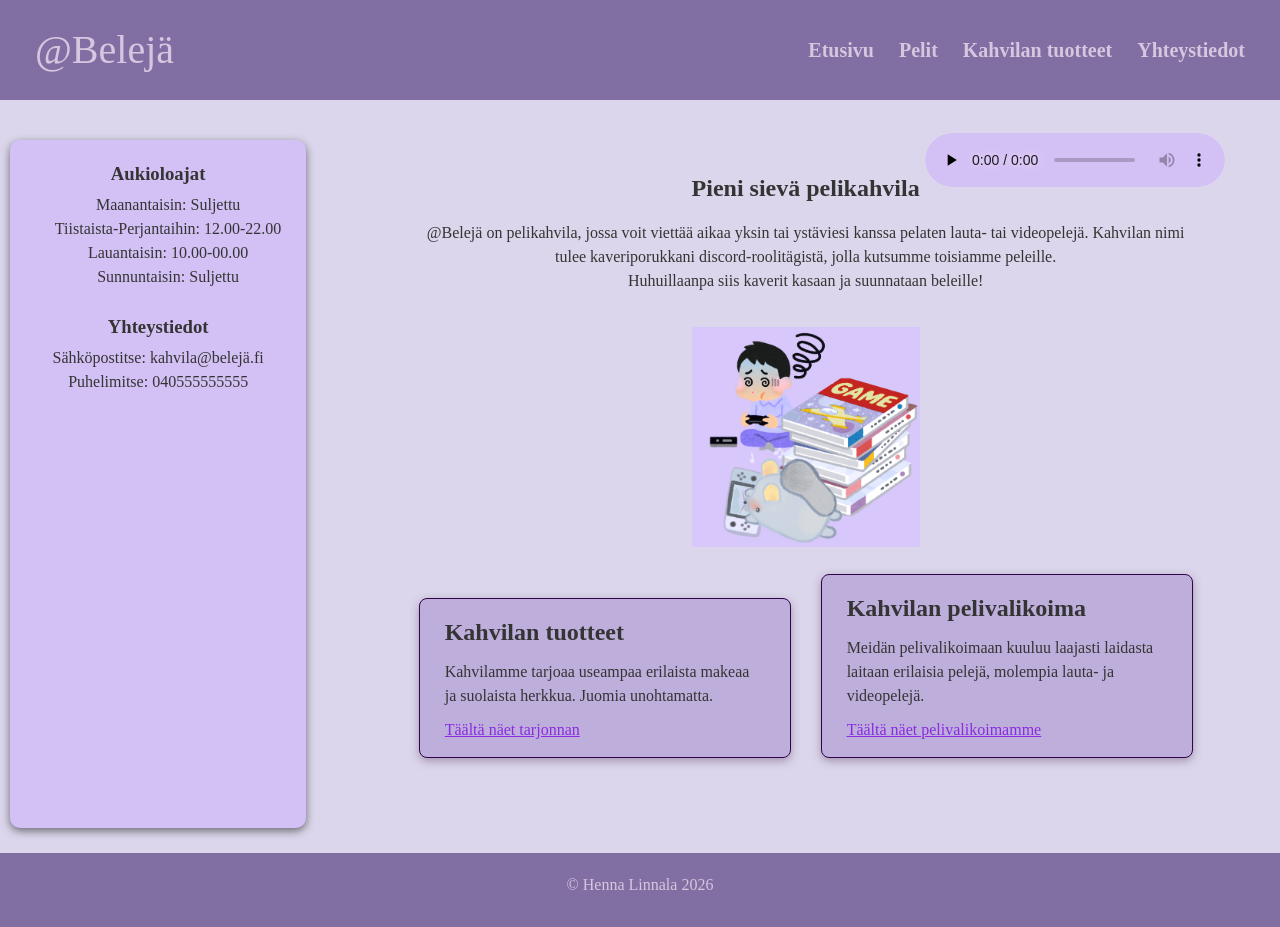
<file: index.html>
<!DOCTYPE html>
<html lang="fi">

<head>
    <meta charset="UTF-8">
    <meta name="viewport" content="width=device-width, initial-scale=1.0">
    <title>@Belejä</title>
    <link rel="stylesheet" href="css/styles.css">
    <link rel="icon" type="image/x-icon" href="images/🎮/favicon.ico">
</head>

<body>
    <div class="container">
        <header class="header">
            <a href="index.html" class="logo">@Belejä</a>
            <input type="checkbox" id="nav-open" class="nav-checkbox">
            <label for="nav-open" class="hampurilainen">
            <span>&#9776</span>
            </label>
            <nav class="nav-main">
                <a href="index.html">Etusivu</a>
                <a href="pelit.html">Pelit</a>
                <a href="tuotteet.html">Kahvilan tuotteet</a>
                <a href="yhteystiedot.html">Yhteystiedot</a>

            </nav>
        </header>
        <main class="main">
            <article class="intro">
                <h1>Pieni sievä pelikahvila</h1>
                <p>@Belejä on pelikahvila, jossa voit viettää aikaa yksin tai ystäviesi kanssa pelaten lauta- tai
                    videopelejä.
                    Kahvilan nimi tulee kaveriporukkani discord-roolitägistä, jolla kutsumme toisiamme peleille.<br>
                    Huhuillaanpa siis kaverit kasaan ja suunnataan beleille!
                </p><br>
                <div class="gallery">
                    <figure class="image">
                        <!---En tiedä mihin vielä haluaisin tämän asetella plus nimeäminen nyt vähä huonoa-->
                        <img src="images/gaming.png" alt="piirroshahmoja pelaamassa" width="1186" height="1145">
                    </figure>
                </div>
                <div class="audio">
                    <!---Ehkä vähän äänekäs, jos omat kuulokkeet kovalla, en tiedä miten muuttaa. Tutkiessa asiaa se meneeki javascriptin puolelle-->
                    <audio controls preload="none">
                        <source src="media/etusivulleääni.mp3" type="audio/mp3">
                    </audio>
                </div>
            </article>
            <div class="cards">
                <section class="card">
                    <h2>Kahvilan tuotteet</h2>
                    <p>Kahvilamme tarjoaa useampaa erilaista makeaa ja suolaista herkkua. Juomia unohtamatta.</p>
                    <a href="tuotteet.html">Täältä näet tarjonnan</a>
                </section>

                <section class="card">
                    <h2>Kahvilan pelivalikoima</h2>
                    <p>Meidän pelivalikoimaan kuuluu laajasti laidasta laitaan erilaisia pelejä, molempia lauta- ja
                        videopelejä.</p>
                    <a href="pelit.html">Täältä näet pelivalikoimamme</a>
                </section>
            </div>
        </main>
        <aside class="aside">
            <h3>Aukioloajat</h3> <!--vähä vaiheessa vielä laitetaanko ees tänne ja miten hienosti-->
            <ul>
                <li>Maanantaisin: Suljettu</li>
                <li>Tiistaista-Perjantaihin: 12.00-22.00</li>
                <li>Lauantaisin: 10.00-00.00</li>
                <li>Sunnuntaisin: Suljettu</li><br>
            </ul>
            <h3>Yhteystiedot</h3>
            <p>Sähköpostitse: kahvila@belejä.fi <br>
                Puhelimitse: 040555555555</p>
        </aside>
        <footer class="footer">
            <p>&copy; Henna Linnala 2026
        </footer>
    </div>
</body>

</html>
</file>
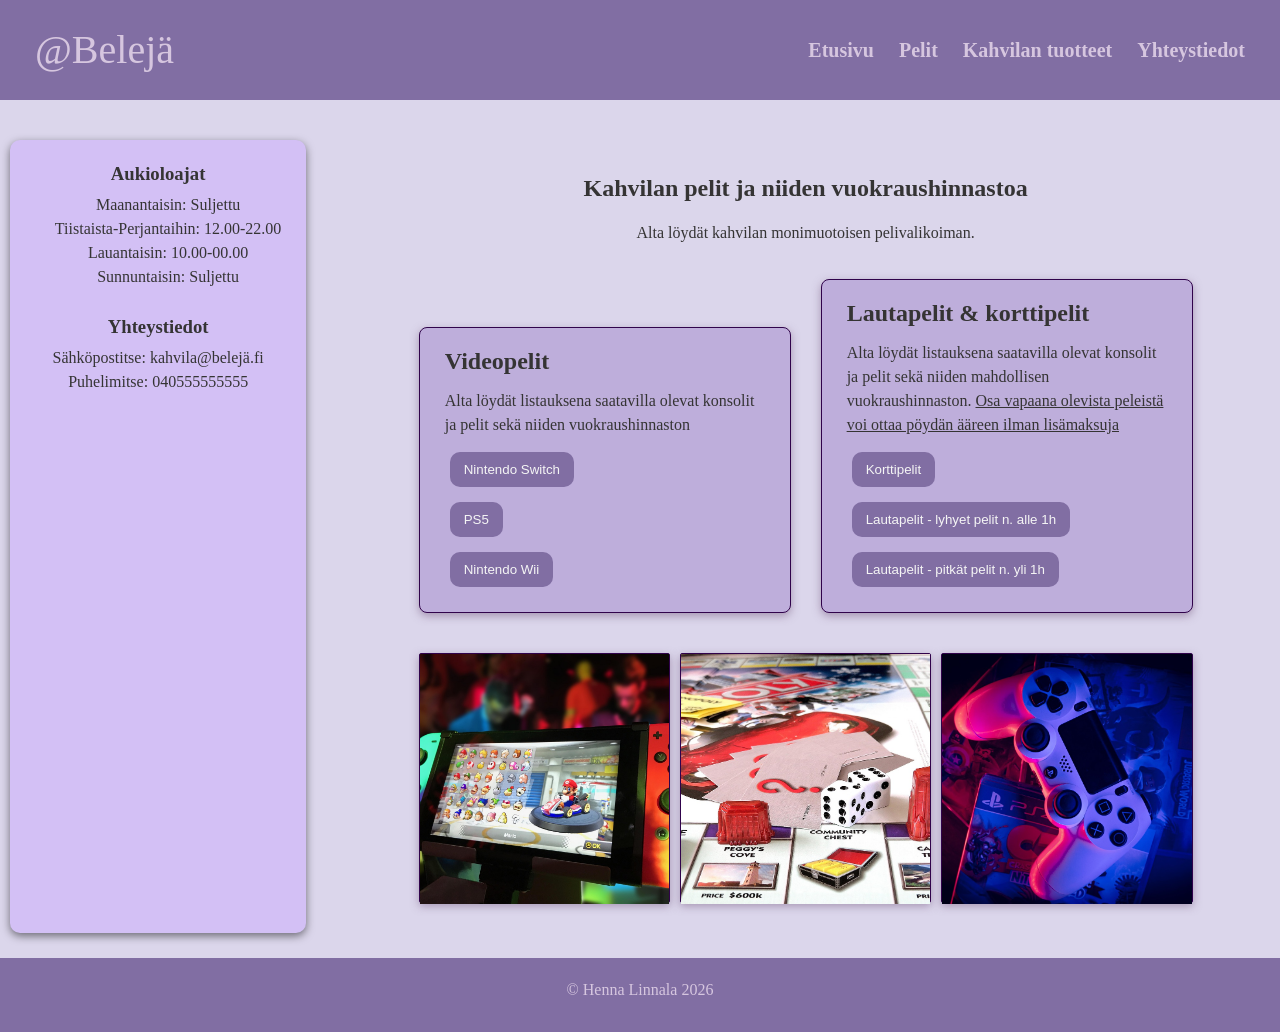
<file: pelit.html>
<!DOCTYPE html>
<html lang="fi">

<head>
    <meta charset="UTF-8">
    <meta name="viewport" content="width=device-width, initial-scale=1.0">
    <title>Pelit</title>
    <link rel="stylesheet" href="css/styles.css">
    <link rel="icon" type="image/x-icon" href="images/🎮/favicon.ico">
</head>

<body>
    <div class="container">
        <header class="header">
            <a href="index.html" class="logo">@Belejä</a>
            <input type="checkbox" id="nav-open" class="nav-checkbox">
            <label for="nav-open" class="hampurilainen">
                <span>&#9776</span>
            </label>
            <nav class="nav-main">
                <a href="index.html">Etusivu</a>
                <a href="pelit.html">Pelit</a>
                <a href="tuotteet.html">Kahvilan tuotteet</a>
                <a href="yhteystiedot.html">Yhteystiedot</a>

            </nav>
        </header>
        <main class="main">
            <article class="intro">
                <h1>Kahvilan pelit ja niiden vuokraushinnastoa</h1>
                <p>Alta löydät kahvilan monimuotoisen pelivalikoiman.</p><br>
            </article>
            <div class="cards">
                <section class="card">
                    <h2>Videopelit</h2>
                    <p>Alta löydät listauksena saatavilla olevat konsolit ja pelit sekä niiden vuokraushinnaston</p>
                    <div class="dropdown">
                        <button class="dropbtn">Nintendo Switch</button>
                        <table class="dropdown-valikko">
                            <thead>
                                <tr>
                                    <th>Peli</th>
                                    <th>Vuokrahinta</th>
                                </tr>
                            </thead>
                            <tbody>
                                <tr>
                                    <th>Mario Kart</th>
                                    <td>1€/1h</td>
                                </tr>
                                <tr>
                                    <th>Mario Party</th>
                                    <td>1€/1h</td>
                                </tr>
                            </tbody>
                        </table>
                    </div>
                    <div class="dropdown">
                        <button class="dropbtn">PS5</button>
                        <table class="dropdown-valikko">
                            <thead>
                                <tr>
                                    <th>Peli</th>
                                    <th>Vuokrahinta</th>
                                </tr>
                            </thead>
                            <tbody>
                                <tr>
                                    <th>Little Big Planet</th>
                                    <td>0.5€/1h</td>
                                </tr>
                                <tr>
                                    <th>GTA V</th>
                                    <td>1€/1h</td>
                                </tr>
                            </tbody>
                        </table>
                    </div>
                    <div class="dropdown">
                        <button class="dropbtn">Nintendo Wii</button>
                        <table class="dropdown-valikko">
                            <thead>
                                <tr>
                                    <th>Peli</th>
                                    <th>Vuokrahinta</th>
                                </tr>
                            </thead>
                            <tbody>
                                <tr>
                                    <th>Super Mario Galaxy</th>
                                    <td>0.5€/1h</td>
                                </tr>
                                <tr>
                                    <th>Wii sports</th>
                                    <td>1€/1h</td>
                                </tr>
                            </tbody>
                        </table>
                    </div>
                </section>
                <section class="card">
                    <h2>Lautapelit & korttipelit</h2>
                    <p>Alta löydät listauksena saatavilla olevat konsolit ja pelit sekä niiden mahdollisen
                        vuokraushinnaston. <ins>Osa vapaana olevista peleistä voi ottaa pöydän ääreen ilman
                            lisämaksuja</ins></p>
                    <div class="dropdown">
                        <button class="dropbtn">Korttipelit</button>
                        <table class="dropdown-valikko">
                            <thead>
                                <tr>
                                    <th>Peli</th>
                                    <th>Hinta</th>
                                    <th>Pelaajat</th>
                                </tr>
                            </thead>
                            <tbody>
                                <tr>
                                    <th>Uno</th>
                                    <td>maksuton</td>
                                    <td>2-10</td>
                                </tr>
                                <tr>
                                    <th>Skipbo</th>
                                    <td>maksuton</td>
                                    <td>2-6</td>
                                </tr>
                                <tr>
                                    <th>What do you meme?</th>
                                    <td>maksuton</td>
                                    <td>yli 3</td>
                                </tr>
                            </tbody>
                        </table>
                    </div>
                    <div class="dropdown">
                        <button class="dropbtn">Lautapelit - lyhyet pelit n. alle 1h</button>
                        <table class="dropdown-valikko">
                            <thead>
                                <tr>
                                    <th>Peli</th>
                                    <th>Vuokrahinta</th>
                                    <th>Pelaajat</th>
                                </tr>
                            </thead>
                            <tbody>
                                <tr>
                                    <th>Dead by daylight boardgame</th>
                                    <td>0.5€/1.5h</td>
                                    <td>3-5</td>
                                </tr>
                            </tbody>
                        </table>
                    </div>
                    <div class="dropdown">
                        <button class="dropbtn">Lautapelit - pitkät pelit n. yli 1h</button>
                        <table class="dropdown-valikko">
                            <thead>
                                <tr>
                                    <th>Peli</th>
                                    <th>Vuokrahinta</th>
                                    <th>Pelaajat</th>
                                </tr>
                            </thead>
                            <tbody>
                                <tr>
                                    <th>Mansions of madness</th>
                                    <td>2.5€/2h</td>
                                    <td>1-5</td>
                                </tr>
                                <tr>
                                    <th>Horrified</th>
                                    <td>1€/1h</td>
                                    <td>1-5</td>
                                </tr>
                                <tr>
                                    <th>Monopoly</th>
                                    <td>0.5/1h</td>
                                    <td>2-8</td>
                                </tr>
                            </tbody>
                        </table>
                    </div>
                </section>
            </div>
            <div class="cards-img">
                <div class="card-img">
                    <img src="images/mario_1280.jpg" alt="switch mariokartkuva" width="1280" height="960">
                </div>
                <div class="card-img">
                    <img src="images/monopoly_1280.jpg" alt="monopolylaudan kuva" width="1280" height="771">
                </div>
                <div class="card-img">
                    <img src="images/playstation_1280.jpg" alt="playstationohjain alla pelejä" width="1280"
                        height="853">
                </div>
            </div>
        </main>
        <aside class="aside">
            <h3>Aukioloajat</h3> <!--vähä vaiheessa vielä laitetaanko ees tänne ja miten hienosti-->
            <ul>
                <li>Maanantaisin: Suljettu</li>
                <li>Tiistaista-Perjantaihin: 12.00-22.00</li>
                <li>Lauantaisin: 10.00-00.00</li>
                <li>Sunnuntaisin: Suljettu</li><br>
            </ul>
            <h3>Yhteystiedot</h3>
            <p>Sähköpostitse: kahvila@belejä.fi <br>
                Puhelimitse: 040555555555</p>
        </aside>
        <footer class="footer">
            <p>&copy; Henna Linnala 2026
        </footer>
    </div>
</body>

</html>
</file>
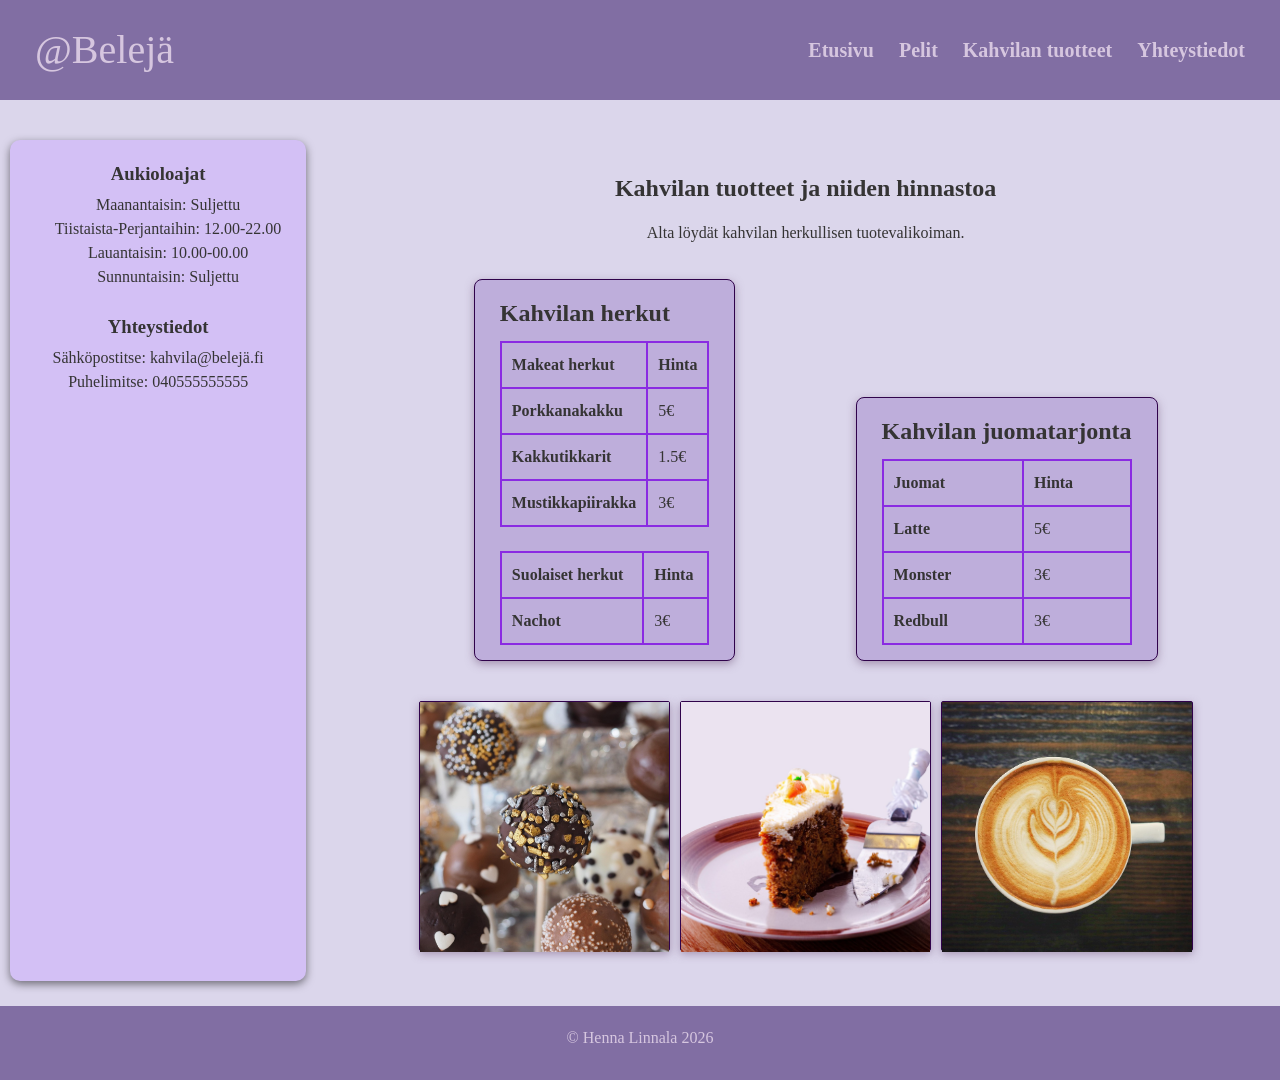
<file: tuotteet.html>
<!DOCTYPE html>
<html lang="fi">

<head>
    <meta charset="UTF-8">
    <meta name="viewport" content="width=device-width, initial-scale=1.0">
    <title>Tuotteet</title>
    <link rel="stylesheet" href="css/styles.css">
    <link rel="icon" type="image/x-icon" href="images/🎮/favicon.ico">
</head>

<body>
    <div class="container">
        <header class="header">
            <a href="index.html" class="logo">@Belejä</a>
            <input type="checkbox" id="nav-open" class="nav-checkbox">
            <label for="nav-open" class="hampurilainen">
                <span>&#9776</span>
            </label>
            <nav class="nav-main">
                <a href="index.html">Etusivu</a>
                <a href="pelit.html">Pelit</a>
                <a href="tuotteet.html">Kahvilan tuotteet</a>
                <a href="yhteystiedot.html">Yhteystiedot</a>

            </nav>
        </header>

        <main class="main">
            <article class="intro">
                <h1>Kahvilan tuotteet ja niiden hinnastoa</h1>
                <p>Alta löydät kahvilan herkullisen tuotevalikoiman.</p><br>
            </article>
            <div class="cards">
                <section class="card">
                    <h2>Kahvilan herkut</h2>
                    <table>
                        <thead>
                            <tr>
                                <th>Makeat herkut</th>
                                <th>Hinta</th>
                            </tr>
                        </thead>
                        <tbody>
                            <tr>
                                <th>Porkkanakakku</th>
                                <td>5€</td>
                            </tr>
                            <tr>
                                <th>Kakkutikkarit</th>
                                <td>1.5€</td>
                            </tr>
                            <tr>
                                <th>Mustikkapiirakka</th>
                                <td>3€</td>
                            </tr>
                        </tbody>
                    </table><br>
                    <table>
                        <thead>
                            <tr>
                                <th>Suolaiset herkut</th>
                                <th>Hinta</th>
                            </tr>
                        </thead>
                        <tbody>
                            <tr>
                                <th>Nachot</th>
                                <td>3€</td>
                            </tr>
                        </tbody>
                    </table>
                </section>
                <section class="card">
                    <h2>Kahvilan juomatarjonta</h2>
                    <table>
                        <thead>
                            <tr>
                                <th>Juomat</th>
                                <th>Hinta</th>
                            </tr>
                        </thead>
                        <tbody>
                            <tr>
                                <th>Latte</th>
                                <td>5€</td>
                            </tr>
                            <tr>
                                <th>Monster</th>
                                <td>3€</td>
                            </tr>
                            <tr>
                                <th>Redbull</th>
                                <td>3€</td>
                            </tr>
                        </tbody>
                    </table>
                </section>
            </div>
            <div class="cards-img">
                <div class="card-img">
                    <img src="images/kakkutikkari_1280.jpg" alt="kakkutikkarin kuva" width="1280" height="960">
                </div>
                <div class="card-img">
                    <img src="images/porkkanakakku_1280.jpg" alt="porkkanakun kuva" width="1280" height="1015">
                </div>
                <div class="card-img">
                    <img src="images/latte_1280.jpg" alt="lattesta kuva" width="1280" height="737">
                </div>
            </div>
        </main>
        <aside class="aside">
            <h3>Aukioloajat</h3> <!--vähä vaiheessa vielä laitetaanko ees tänne ja miten hienosti-->
            <ul>
                <li>Maanantaisin: Suljettu</li>
                <li>Tiistaista-Perjantaihin: 12.00-22.00</li>
                <li>Lauantaisin: 10.00-00.00</li>
                <li>Sunnuntaisin: Suljettu</li><br>
            </ul>
            <h3>Yhteystiedot</h3>
            <p>Sähköpostitse: kahvila@belejä.fi <br>
                Puhelimitse: 040555555555</p>
        </aside>
        <footer class="footer">
            <p>&copy; Henna Linnala 2026
        </footer>
    </div>
</body>

</html>
</file>
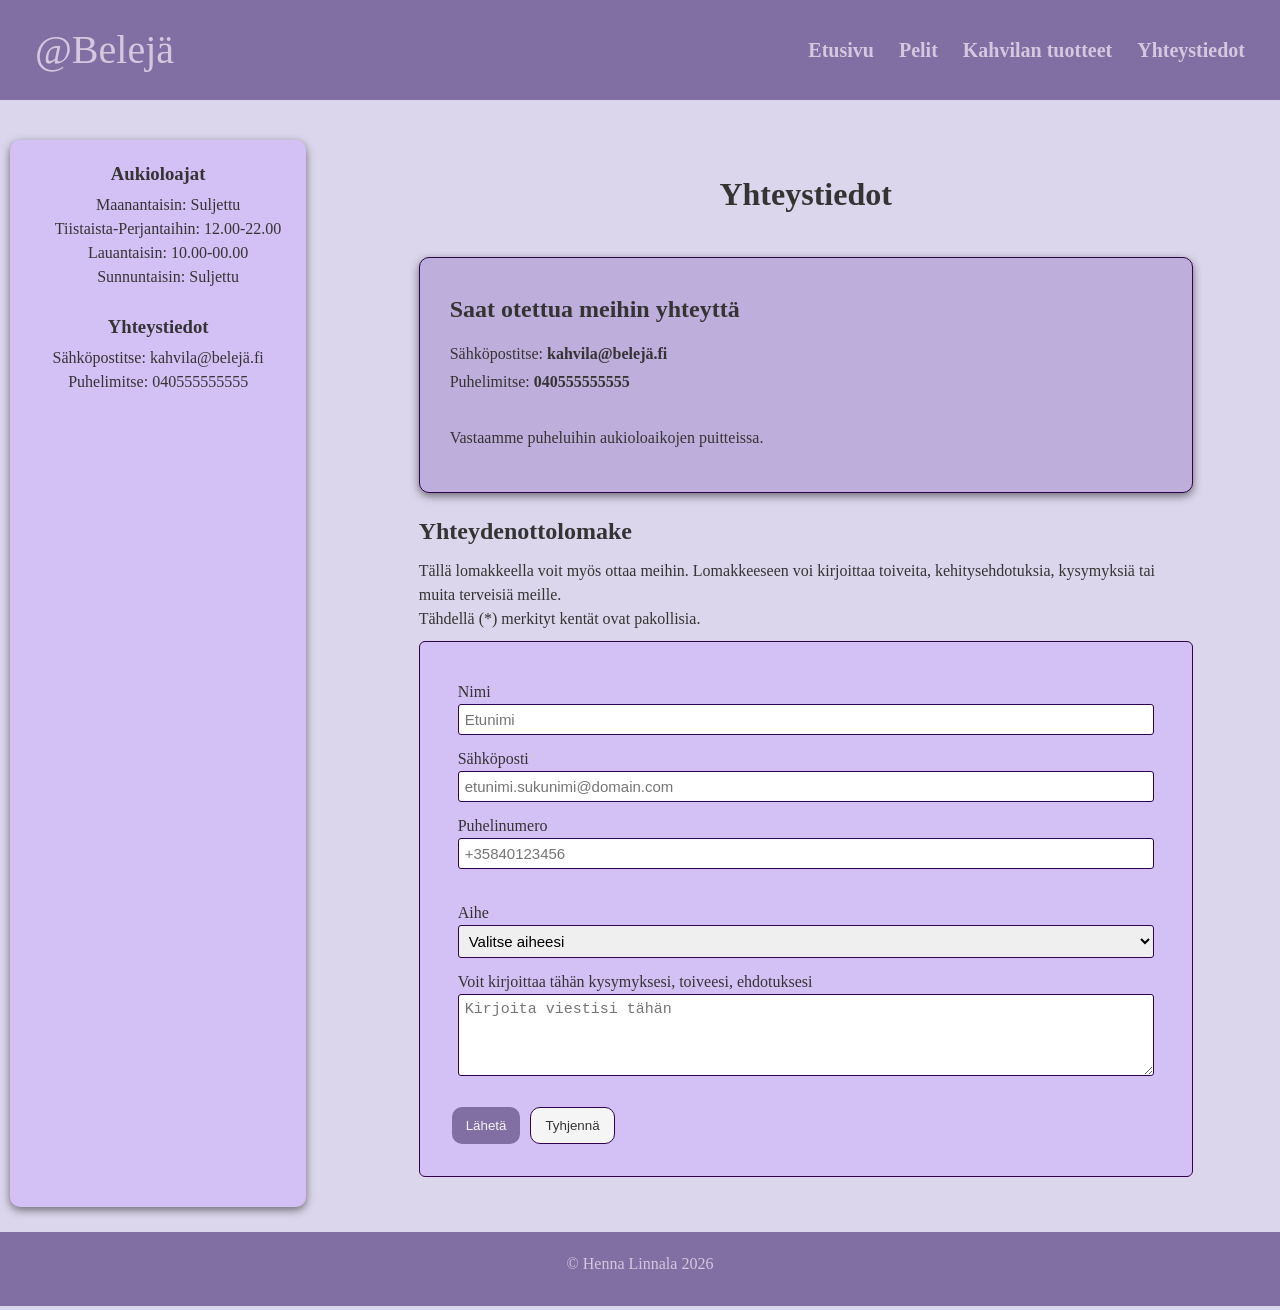
<file: yhteystiedot.html>
<!DOCTYPE html>
<html lang="fi">

<head>
    <meta charset="UTF-8">
    <meta name="viewport" content="width=device-width, initial-scale=1.0">
    <title>Yhteystiedot</title>
    <link rel="stylesheet" href="css/styles.css">
    <link rel="icon" type="image/x-icon" href="images/🎮/favicon.ico">
</head>

<body>
    <div class="container">
        <header class="header">
            <a href="index.html" class="logo">@Belejä</a>
            <input type="checkbox" id="nav-open" class="nav-checkbox">
            <label for="nav-open" class="hampurilainen">
                <span>&#9776</span>
            </label>
            <nav class="nav-main">
                <a href="index.html">Etusivu</a>
                <a href="pelit.html">Pelit</a>
                <a href="tuotteet.html">Kahvilan tuotteet</a>
                <a href="yhteystiedot.html">Yhteystiedot</a>

            </nav>
        </header>

        <main class="main">
            <h1>Yhteystiedot</h1><br>
            <article class="card-info">
                <h2>Saat otettua meihin yhteyttä</h2>
                <ul>
                    <li>Sähköpostitse: <b>kahvila@belejä.fi</b></li>
                    <li>Puhelimitse: <b>040555555555</b></li>
                </ul>
                <br>
                <p>Vastaamme puheluihin aukioloaikojen puitteissa.</p>
            </article>
            <section>
                <h2>Yhteydenottolomake</h2>
                <p>Tällä lomakkeella voit myös ottaa meihin. Lomakkeeseen voi kirjoittaa toiveita, kehitysehdotuksia,
                    kysymyksiä tai muita terveisiä meille. <br>
                    Tähdellä (*) merkityt kentät ovat pakollisia.</p>
                <form action="#" method="post">
                    <fieldset>
                        <div class="kentta">
                            <label for="nimi">Nimi<span class="pakollinen">*</span></label>
                            <input type="text" id="nimi" name="nimi" placeholder="Etunimi" autocomplete="name"
                                maxlength="100" required>
                        </div>
                        <div class="kentta">
                            <label for="sahkoposti">Sähköposti<span class="pakollinen">*</span></label>
                            <input type="email" id="sahkoposti" name="sahkoposti"
                                placeholder="etunimi.sukunimi@domain.com" autocomplete="email" maxlength="100" required>
                        </div>
                        <div class="kentta">
                            <label for="puh">Puhelinumero</label>
                            <input type="tel" id="puh" name="puh" placeholder="+35840123456" autocomplete="puh">
                        </div>
                    </fieldset>
                    <fieldset>
                        <div class="kentta">
                            <label for="aihe">Aihe</label>
                            <select name="aihe" id="aihe">
                                <option value="#">Valitse aiheesi</option>
                                <option value="toive">Toiveita</option>
                                <option value="kehitysehdotuksia">Kehitysehdotuksia</option>
                                <option value="kysymyksia">Kysyttävää</option>
                                <option value="muu">Jokin muu aihe</option>
                            </select>
                        </div>
                        <div class="kentta">
                            <label for="viesti">Voit kirjoittaa tähän kysymyksesi, toiveesi, ehdotuksesi</label>
                            <textarea name="viesti" id="viesti" rows="4"
                                placeholder="Kirjoita viestisi tähän"></textarea>
                    </fieldset>
                    <div class="painikkeet">
                        <button type="submit">Lähetä</button>
                        <button type="reset" class="tyhjenna">Tyhjennä</button>
            </section>
        </main>
        <aside class="aside">
            <h3>Aukioloajat</h3> <!--vähä vaiheessa vielä laitetaanko ees tänne ja miten hienosti-->
            <ul>
                <li>Maanantaisin: Suljettu</li>
                <li>Tiistaista-Perjantaihin: 12.00-22.00</li>
                <li>Lauantaisin: 10.00-00.00</li>
                <li>Sunnuntaisin: Suljettu</li><br>
            </ul>
            <h3>Yhteystiedot</h3>
            <p>Sähköpostitse: kahvila@belejä.fi <br>
                Puhelimitse: 040555555555</p>
        </aside>
        <footer class="footer">
            <p>&copy; Henna Linnala 2026
        </footer>
    </div>
</body>

</html>
</file>
<file: css/styles.css>
/************************************
YLEISMÄÄRITYKSET (KAIKILLA SIVUILLA)
*************************************/
* {
    box-sizing: border-box;
    margin: 0;
    padding: 0;
}

body {
    font-family: Georgia, 'Times New Roman', Times, serif;
    line-height: 1.5;
    background-color: rgb(219, 214, 235);
    color: #353434;
}

h1 {
    text-align: center;
    margin-bottom: 15px;
    font-family: 'Times New Roman', Times, serif;
}

h2 {
    margin-bottom: 10px;
    font-family: 'Times New Roman', Times, serif;
}

p {
    margin-bottom: 10px;
}

/************************************
KOKO SIVUN GRIDI (KAIKILLA SIVUILLA)
*************************************/

.container {
    display: grid;
    /*Pääasiallinen layout-ratkaisu, kivasti järjestää kaikki paikoilleen ja reagoi liikutteluun*/
    grid-template-columns: minmax(0, 1fr)minmax(0, 3fr);
    /*Nimetyt alueet*/
    grid-template-areas:
        "header header"
        "nav nav"
        "sidebar main"
        "footer footer";
    grid-template-rows:
        /**main ja sidebar ottavat kaiken liikenevän korkeuden**/
        auto auto 1fr auto;
    min-height: 100vh;
    /*Yhdessä 1fr:n kanssa pitää footerin alhaalla, vaikka sisältöä vähän*/
    gap: 15px;
    margin: 0 auto;
    /*keskittää layoutin vaakasuunnassa*/
    padding: 0px;
}

/*******************************
    HEADER (kaikilla sivuilla)
********************************/
.header {
    grid-area: header;
    display: flex;
    justify-content: space-between;
    align-items: center;
    padding: 20px 35px;
    background-color: rgb(129, 110, 163);
    /*rgb(151, 99, 185); (värien testailua)*/
}

.logo {
    color: rgb(214, 198, 223);
    font-size: 40px;
    text-decoration: none;
}

/*********************************
    NAVIGAATIO (kaikilla sivuilla)
**********************************/
.nav {
    grid-area: nav;
}

.nav ul {
    display: flex;
    justify-content: center;
    gap: 30px;
    list-style: none;
    font-weight: bold;
    font-size: 20px;
}

.nav a {
    align-items: center;
    color: rgb(214, 198, 223);
    ;
    /* rgb(99, 12, 94);*/
    text-decoration: none;
}

.nav-main a:not(.logo):hover,
.nav-main a:not(.logo):focus-visible {
    color: blueviolet;
}

.nav-main {
    display: flex;
    gap: 25px;
    justify-content: space-between;
    font-weight: bold;
    font-size: 20px;
}

.nav-main a {
    padding: 5px 0;
    text-decoration: none;
    align-items: center;
    color: rgb(214, 198, 223);
}

/*Piilotetaan hampurilaisvalikko*/
.nav-checkbox,
.hampurilainen {
    display: none;
}

span {
    color: rgb(214, 198, 223);
}

/***********************
MAIN (kaikilla sivuilla)
************************/

.main {
    grid-area: main;
    width: 90%;
    max-width: 1200px;
    margin: 0 auto;
    padding: 40px;
    gap: 10px;
}

.intro {
    margin: auto;
    text-align: center;
}

.gallery {
    display: flex;
    flex-direction: row;
    flex-wrap: wrap;
    margin-bottom: 20px;
}

.image {
    flex: 1 1 100px;
    border-radius: 15px;
    overflow: hidden;
}

.image img {
    width: 100%;
    height: 220px;
    object-fit: contain;
}

.cards {
    display: grid;
    grid-template-columns: repeat(2, 1fr);
    gap: 30px;
    margin-bottom: 25px;
}

.card {
    margin: auto;
    border: 1px solid rgb(48, 3, 75);
    border-radius: 8px;
    padding: 15px 25px;
    margin-bottom: 15px;
    background-color: rgb(190, 174, 219);
    box-shadow: 0 3px 8px rgba(112, 81, 119, 0.5)
}

.card a {
    color: blueviolet
}

/********************************
    SIDEBAR (kaikilla sivuilla)
********************************/

.aside {
    grid-area: sidebar;
    margin: 10px;
    padding: 20px;
    border: none;
    border-radius: 10px;
    width: auto;
    min-width: 0;
    height: auto;
    overflow-wrap: anywhere;
    background-color: rgb(211, 192, 245);
    text-align: center;
    box-shadow: 0 3px 8px rgba(0, 0, 0, 0.50)
}

.aside h3 {
    margin-bottom: 5px;
}

.aside ul {
    list-style: none;
    padding-left: 20px;
}


/*****************************
    FOOTER (kaikilla sivuilla)
*******************************/

.footer {
    grid-area: footer;
    background-color: rgb(129, 110, 163);
    color: rgb(214, 198, 223);
    width: 100%;
    margin: auto;
    padding: 20px;
    text-align: center;
}

/*****************
AUDIO etusivulla 
******************/
.audio {
    position: absolute;
    /*ajattelin että tämä voisi olla jossain tietyssä kohtaa vähän ylempänä, joko navin alapuolella tai kuvan vieressä*/
    top: 8rem;
    right: 50px;
    padding: 5px;
    margin-bottom: 20px;
}

audio::-webkit-media-controls-play-button,
audio::-webkit-media-controls-panel {
    background-color: rgb(211, 192, 245);
    color: #353434;
}

/*********************************************************************
Pieniä eroavaisuuksia haluttu yhteystietosivulle niin luotu oma luokka
**********************************************************************/
.card-info {
    margin: auto;
    padding: 30px;
    border: 1px solid rgb(48, 3, 75);
    border-radius: 10px;
    margin-bottom: 20px;
    background-color: rgb(190, 174, 219);
    box-shadow: 0 3px 8px rgba(0, 0, 0, 0.50);
    line-height: 1.75;
}

.card-info li {
    list-style: none;
}

/*********************************************************************
KUVAT Tuotteet ja pelit sivuille voisi tietty vähän kuviakin lisätä
***********************************************************************/
.cards-img {
    display: grid;
    grid-template-columns: repeat(3, 1fr);
    gap: 10px;
}

.card-img {
    margin: auto;
    border: 1px solid rgb(48, 3, 75);
    border-radius: 2px;
    background-color: rgb(190, 174, 219);
    box-shadow: 0 3px 8px rgba(112, 81, 119, 0.5);
    height: 250px;
}

.card-img img {
    width: 100%;
    height: 250px;
    object-fit: cover;
}

/**************************
TAULUKOT tuotteet
***************************/
table {
    width: 100%;
    border: 2px solid blueviolet;
    border-collapse: collapse;
    table-layout: auto;
}

th,
td {
    border: 2px solid blueviolet;
    padding: 10px;
    text-align: left;
}

/**********************
Pelilistaus pelit
***********************/
.dropdown {
    position: relative;
    margin-bottom: 5px;
    padding: 5px;
}

.dropdown-valikko {
    position: absolute;
    top: 100%;
    left: 0;
    z-index: 10;
    display: none;
    min-width: 200px;
    margin: 0;
    margin-bottom: 3px;
    padding: 7px;
    background-color: rgb(211, 192, 245);
}

.dropdown:hover .dropdown-valikko,
.dropdown:focus-within .dropdown-valikko {
    display: block;
}

/********************
LOMAKE yhteystiedot
**********************/
form {
    background-color: rgb(211, 192, 245);
    padding: 22px;
    border: 1px solid rgb(48, 3, 75);
    border-radius: 6px;
}

fieldset {
    border: none;
    padding: 16px;
}

input,
textarea,
select {
    padding: 6px 6px;
    border: 1px solid rgb(48, 3, 75);
    border-radius: 3px;
    font-size: 15px;
}

textarea {
    resize: vertical;
}

.kentta {
    margin-bottom: 12px;
}

.kentta:last-child {
    margin-bottom: 0;
}

.kentta label {
    display: block;
}

/*KOSKEE KAIKKIA MUITA PAITSI checkbox*/
input:not([type="checkbox"]),
select,
textarea {
    display: block;
    width: 100%;
}

/*Näytetään virheellinen kenttä punaisella borderilla*/
input:user-invalid,
select:user-invalid,
textarea:user-invalid {
    border: 2px solid red
}

.painikkeet {
    display: flex;
    flex-wrap: wrap;
    gap: 10px;
    padding: 10px;
    margin-top: 5px;
}

button {
    padding: 10px 14px;
    background-color: rgb(129, 110, 163);
    color: whitesmoke;
    border: 0;
    border-radius: 10px;
    cursor: pointer;
}

button:hover {
    background-color: blueviolet;
}

.tyhjenna {
    background-color: whitesmoke;
    color: #353434;
    border: 1px solid rgb(48, 3, 75);
}

.tyhjenna:hover {
    background-color: blueviolet;
    color: white;
}

/********************************
Responsiivisuus asetukset
*********************************/
@media (max-width: 1300px) {
    table {
        overflow-x: scroll;
    }
}

@media (max-width: 900px) {
    .cards {
        grid-template-columns: repeat(2, 1fr);
    }

    .cards-img {
        grid-template-columns: repeat(2, 1fr);
    }

    table {
        overflow-x: scroll;
    }
}

@media (max-width: 600px) {
    .header{
        flex-wrap: wrap;
    }
    .nav-checkbox {
        display: block;
        position: absolute;
        width: 1px;
        height: 1px;
        opacity: 0;
    }

    .hampurilainen {
        display: block;
        margin-left: auto;
        padding: 6px 6px;
        font-size: 25px;
        cursor: pointer;
    }

    .nav-main {
        display: none;
        width: 100%;
        flex-direction: column;
        gap: 0;
    }

    .nav-checkbox:checked~.nav-main {
        display: flex;
    }

    .audio {
        position: static;
        right: 50px;
        padding: 5px;
        margin-bottom: 20px;
    }

    .cards {
        grid-template-columns: 1fr;
    }

    .cards-img {
        grid-template-columns: 1fr;
    }

    table {
        overflow-x: scroll;
    }

}
</file>
